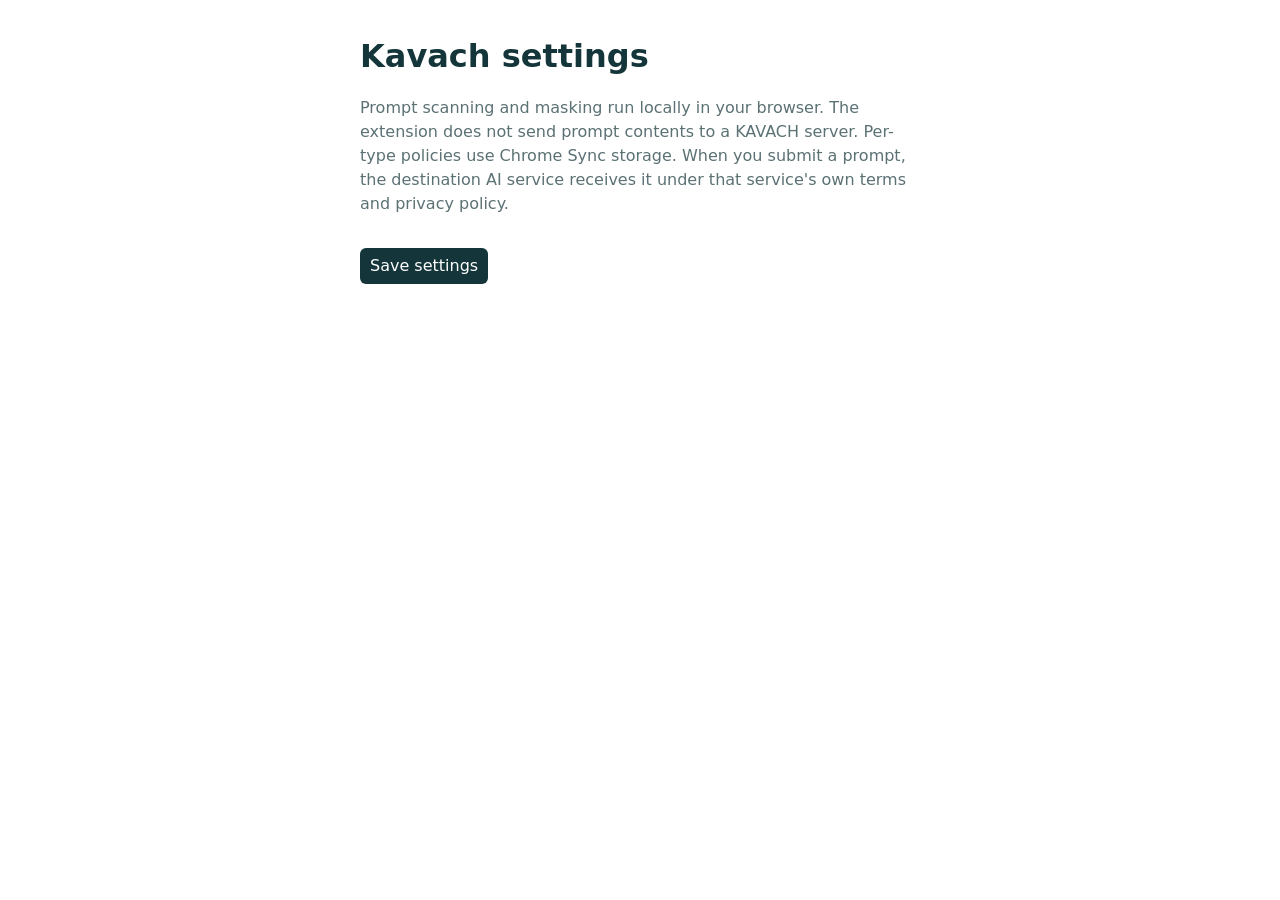
<file: extension/options.html>
<!doctype html><html lang="en"><head><meta charset="utf-8"><title>Kavach settings</title>
<style>body{font:16px/1.5 system-ui;max-width:560px;margin:32px auto;padding:0 16px;color:#14363a}h1{margin:0 0 4px}p{color:#5b7174}
table{width:100%;border-collapse:collapse;margin:16px 0}td{padding:8px;border-bottom:1px solid #c9d4d0}select,button{font:inherit;padding:6px 10px}
button{background:#14363a;color:#fff;border:0;border-radius:6px;cursor:pointer}#s{margin-left:12px;color:#2e7d4f}</style></head>
<body><h1>Kavach settings</h1><p>Prompt scanning and masking run locally in your browser. The extension does not send prompt contents to a KAVACH server. Per-type policies use Chrome Sync storage. When you submit a prompt, the destination AI service receives it under that service's own terms and privacy policy.</p>
<table id="t"></table><button id="save">Save settings</button><span id="s" role="status"></span>
<script src="detector.js"></script><script src="options.js"></script></body></html>
</file>
